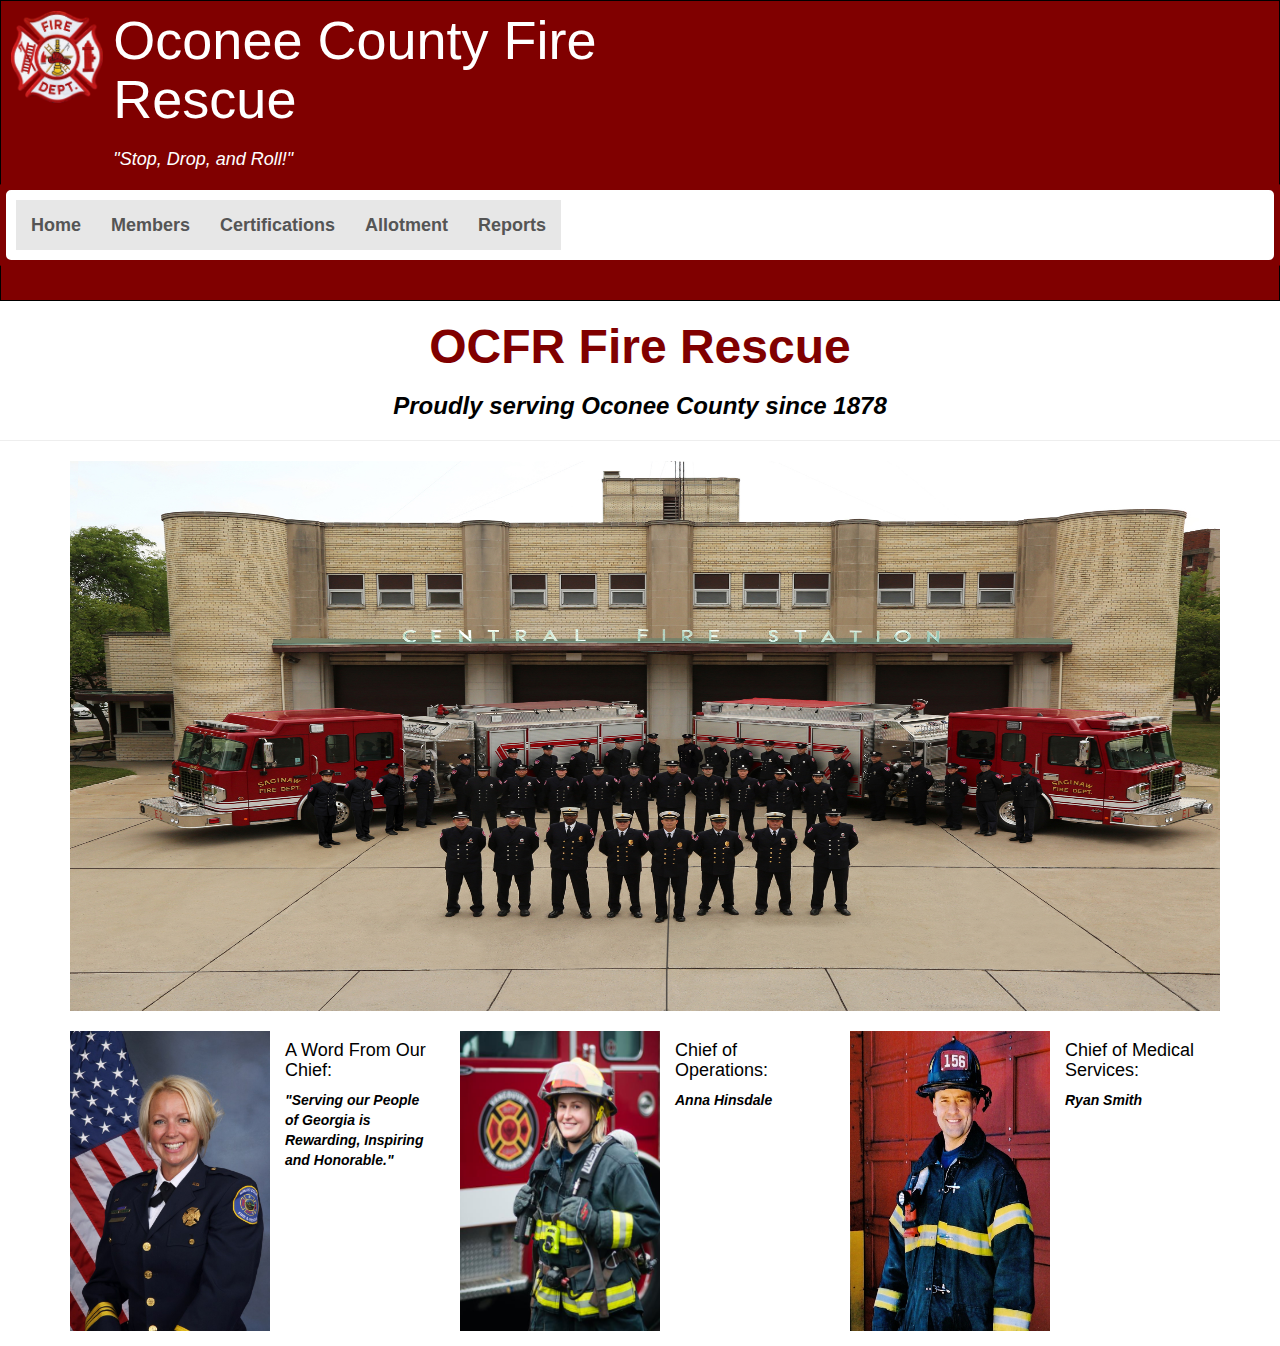
<file: app/public/index.html>
<!doctype html>
<html>
<head>
  <title>OCFR Page</title>

<link rel="stylesheet" href="https://maxcdn.bootstrapcdn.com/bootstrap/3.3.7/css/bootstrap.min.css">
<link rel="stylesheet" href="css/style.css">
</head>
<body>
<header>
  <div class="row">
    <div class="col-xs-3 col-sm-2 col-md-1 col-lg-1">
      <div id="TitleImage"><img src="img/logo.png" width="92">
      </div>
    </div>
    <div class="col-xs-7 col-sm-6 col-md-5 col-lg-5" id="TitleWords">
      <div class="row">
        <h1 class="whitewords" >Oconee County Fire Rescue</h1>
      </div>
      <div class="row">
        <h4><i>"Stop, Drop, and Roll!"</i></h4>
      </div>
    </div>
  </div>

<div class="row">
<nav class="navbar navbar-default">

<div class="navbar-default" id="myMenu">
  <ul class="nav navbar-nav">
<li class="nav-item active">
          <a class="nav-link" href="index.html">Home <span class="sr-only">(current)</span></a>
        </li>
<li class="nav-item active">
          <a class="nav-link" href="members.html">Members <span class="sr-only">(current)</span></a>
        </li>
<li class="nav-item active">
          <a class="nav-link" href="certifications.html">Certifications <span class="sr-only">(current)</span></a>
        </li>
<li class="nav-item active">
         <a class="nav-link" href="certifications.html">Allotment <span class="sr-only">(current)</span></a>
        </li>
<li class="nav-item active">
        <a class="nav-link" href="certifications.html">Reports <span class="sr-only">(current)</span></a>
        </li>
</ul>
</div>
</nav>
</div>
</header>
<h2 align="center"><b>OCFR Fire Rescue</b></h2>
<h3 align="center"><b>Proudly serving Oconee County since 1878</b></h3>
<hr>
<div class="container">
<div class="row">
   <div class="col-lg-4"><img src="img/station.jpg" align="middle" width="1150" height="550"></div>
</div>
</div>
<br>
<div class="container">
  <div class="row">
    <div class="col-lg-4"><img style="float: left; margin: 0px 15px 15px 0px;" src="img/KathrynPride.jpg" alt="chief" height="300" width="200">
    <b><h4>A Word From Our Chief: </h4></b><b> <i> "Serving our People of Georgia is Rewarding, Inspiring and Honorable." </i></b></div>

    <div class="col-lg-4"><img style="float: left; margin: 0px 15px 15px 0px;" src="img/ff1.jpg" alt="Ops" height="300" width="200">
    <b><h4>Chief of Operations: </h4> <i> Anna Hinsdale </i></b></div>

    <div class="col-lg-4"><img style="float: left; margin: 0px 15px 15px 0px;" src="img/ff3.jpg" alt="medical" height="300" width="200">
    <b><h4>Chief of Medical Services: </h4> <i> Ryan Smith </i></b></div>
</div>
</div>
</body>
</html>
</file>
<file: app/public/css/style.css>
.navbar {
font-size: 100%;
background-color: white;
border: 10px solid maroon;
border-radius: 15px;
}

.col-sm-4{
text-align: center;
align-items: center;
color: maroon;
font-family: sans-serif;
padding: 10px
}
.Station{
text-align: center;
align-items: center;
color: midnightblue;
font-family: sans-serif;
padding: 10px
}



#HomePic {
  border:10px solid maroon;
  align-content: center;
  width: 920px;
}
#ContactImg{
border:10px solid maroon;
align-content: center;
width: 250px;
height: 400px;
}

header {
font-size: 105%;
background-color: maroon;
color: white;
padding-left: 10px;
padding-top:10px;
padding-right: 10px;
}

#TitleWords{
text-align: bottom;
margin-left: 10px;
}

h1 {
font-size: 300%;
margin-bottom: 10px;
margin-top: 0px;
color: black;
padding: inherit;
}

h2 {
  color: maroon;
  font-size: 48px;
}

.whitewords {
  color: white;
}


h3{
color: black;
font-style: italic;
}

body {
background-color: white;
color: black
}

#grey {
  background-color: maroon;
  padding: 10px;
}

#outline {
  outline-style: solid;
  outline-color: black;
  padding: 10px;
  background-color: rgb(255, 153, 153);
}
table {
  border: black;
}
header, nav, main, footer {
            border: 1px solid black;
            padding: 10px;
            font-size: large;
            font-weight: bold;
            margin-bottom: 10px;
        }
        h2{align-items: center;}

      #round_img{
                border-radius: 20px;
              }

            .div{min-height: 50px;}

table, td, th {
            border-bottom: 1px solid black;
        }

        table {
            border-collapse: collapse;
        }

        table {
            width: 100%;
            max-width: 500px;
        }

        td, th {
            padding: 5px;
        }

        th {
            text-align: left;
        }

        thead {
            background-color: firebrick;
            color: white;
        }

        tfoot {
            background-color: #0c120f;
            color: white;
            font-size: smaller;
        }

        tr:nth-child(even) {
            background-color: lightgray;
        }

        tbody>tr:hover {
            background-color: #ceffd0;
        }
        th[role=columnheader]:not(.no-sort) {
	cursor: pointer;
}
</file>
